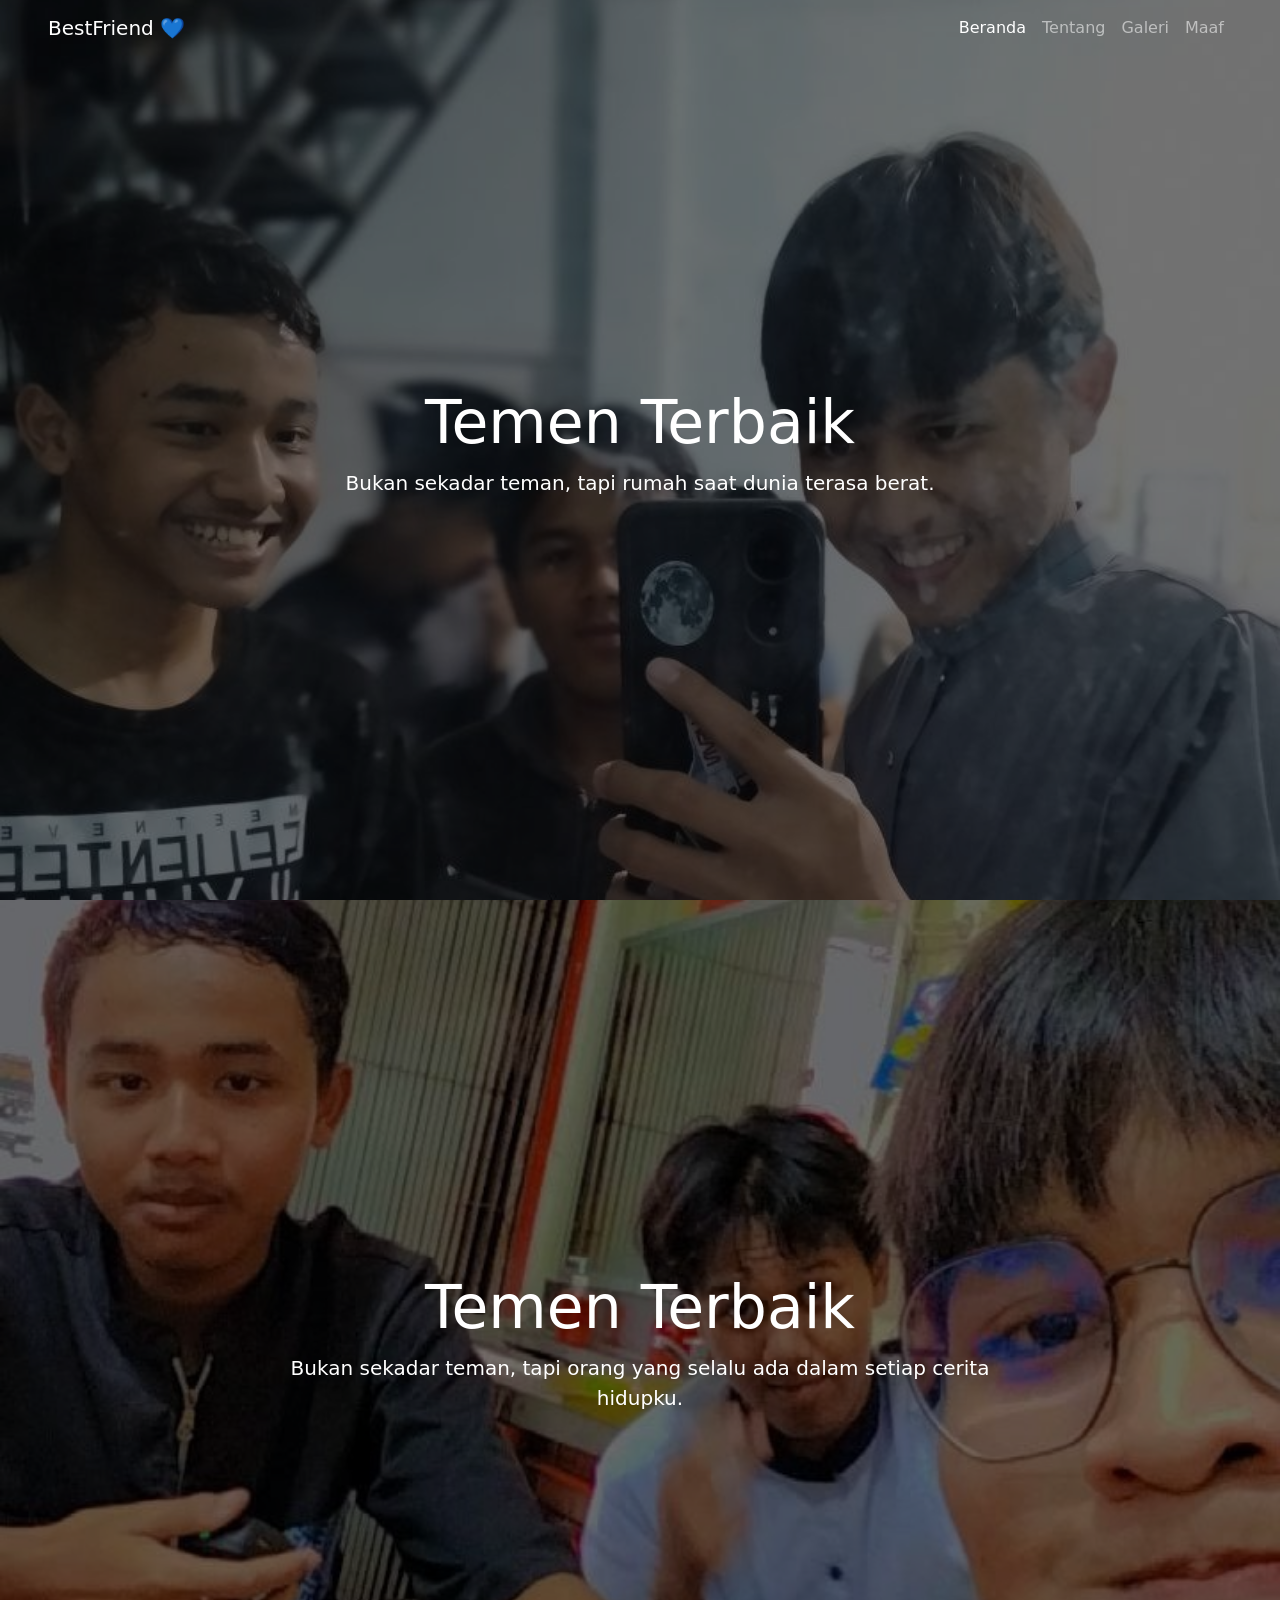
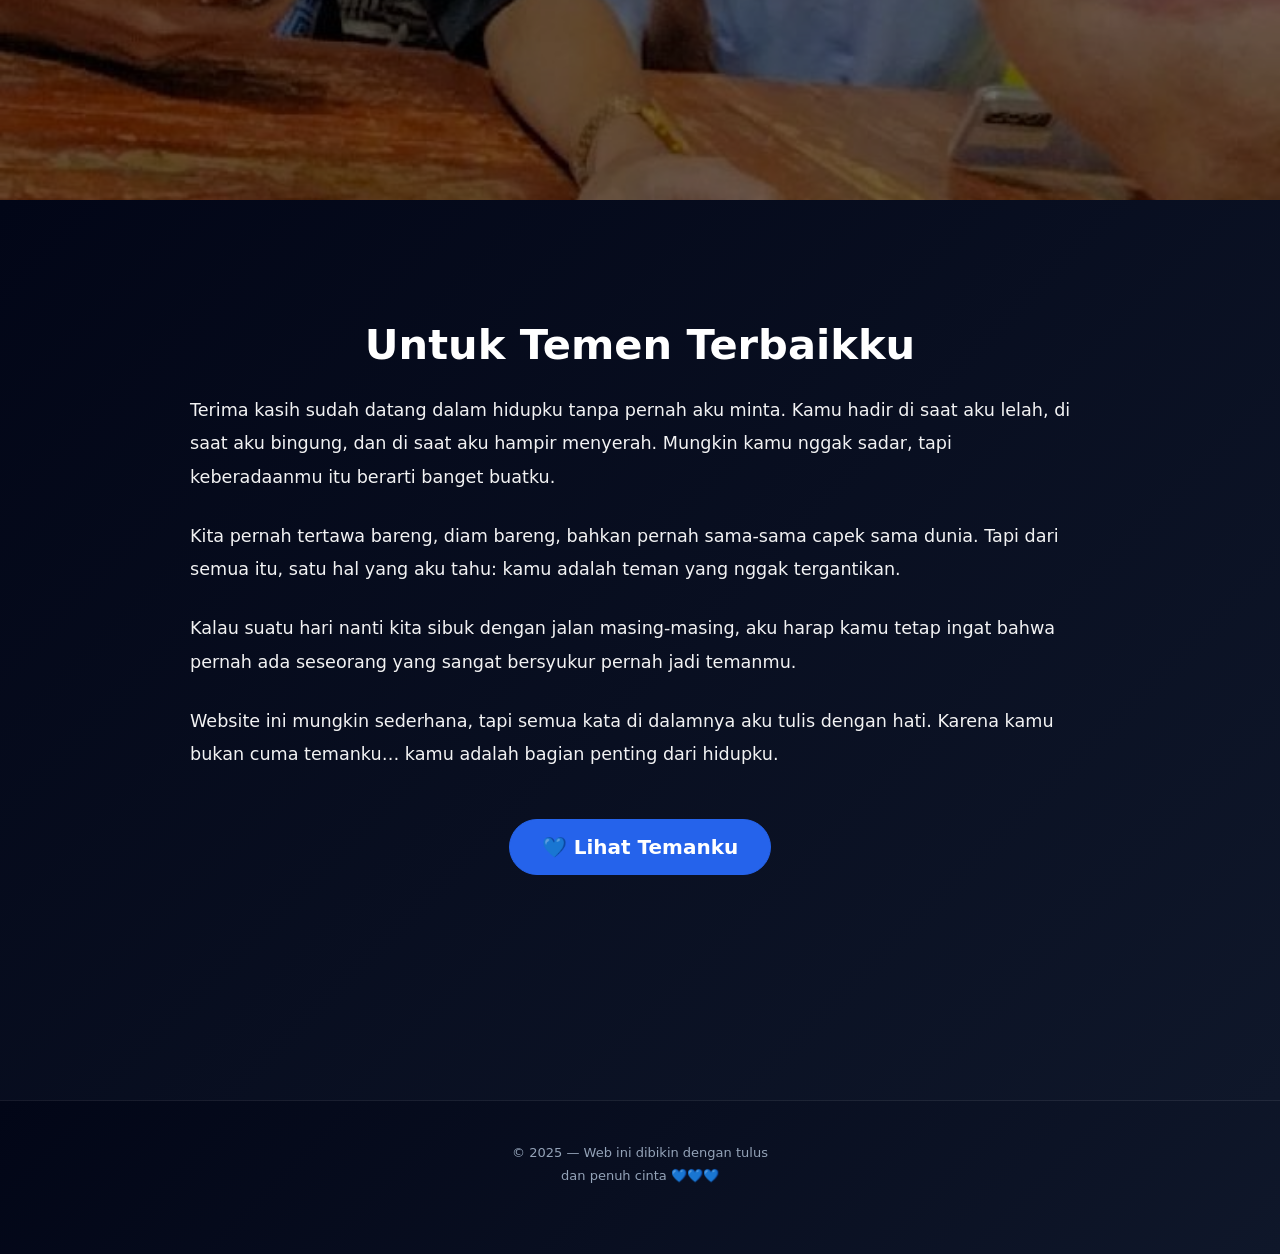
<file: index.html>
<!DOCTYPE html>
<html lang="id">
<head>
  <meta charset="UTF-8">
  <title>BestFriend</title>
  <link rel="icon" type="image/png" href="bear3.jpg">
  <meta name="viewport" content="width=device-width, initial-scale=1">

  <!-- Bootstrap -->
  <link href="https://cdn.jsdelivr.net/npm/bootstrap@5.3.3/dist/css/bootstrap.min.css" rel="stylesheet">

  <!-- CSS -->
  <link rel="stylesheet" href="gaya.css">
  <style>
.footer-note {
  background: linear-gradient(135deg, #020617, #0f172a);
  padding: 40px 20px 50px;
  text-align: center;
  border-top: 1px solid rgba(255,255,255,0.08);
}

.footer-title {
  font-size: 15px;
  font-weight: 600;
  color: #e5e7eb;
  margin-bottom: 8px;
}

.footer-text {
  font-size: 13px;
  line-height: 1.8;
  color: #94a3b8;
}
  </style>
</head>

<body class="home-page">

  <div class="navbar-space"></div>

  <nav class="navbar navbar-expand-lg navbar-dark fixed-top navbar-scrolled">
    <div class="container ps-5">
      <a class="navbar-brand" href="index.html">BestFriend 💙</a>
    </div>
    <div class="collapse navbar-collapse pe-5" id="navbarNav">
      <ul class="navbar-nav ms-auto">
        <li class="nav-item">
          <a class="nav-link active" href="index.html">Beranda</a>
        </li>
        <li class="nav-item">
          <a class="nav-link" href="tentang-aku.php">Tentang</a>
        </li>
        <li class="nav-item">
          <a class="nav-link" href="galery.html">Galeri</a>
        </li>
        <li class="nav-item">
          <a class="nav-link" href="maaf.html">Maaf</a>
        </li>
      </ul>
    </div>
  </nav>

  

  <section class="hero-image">
  <div class="hero-overlay">
    <h1>Temen Terbaik</h1>
    <p>
      Bukan sekadar teman,
      tapi rumah saat dunia terasa berat.
    </p>
  </div>
</section>

<section class="hero2-image">
  <div class="hero-overlay">
    <h1>Temen Terbaik</h1>
    <p>
      Bukan sekadar teman,
      tapi orang yang selalu ada dalam setiap cerita hidupku.
    </p>
  </div>
</section>



<section class="friend-page">
  <div class="container friend-section friend-story">
    <h2 class="mb-4">Untuk Temen Terbaikku</h2>

    <p>
      Terima kasih sudah datang dalam hidupku tanpa pernah aku minta.  
      Kamu hadir di saat aku lelah, di saat aku bingung, dan di saat aku hampir menyerah.  
      Mungkin kamu nggak sadar, tapi keberadaanmu itu berarti banget buatku.
    </p>

    <p>
      Kita pernah tertawa bareng, diam bareng, bahkan pernah sama-sama capek sama dunia.  
      Tapi dari semua itu, satu hal yang aku tahu:  
      kamu adalah teman yang nggak tergantikan.
    </p>

    <p>
      Kalau suatu hari nanti kita sibuk dengan jalan masing-masing,  
      aku harap kamu tetap ingat bahwa  
      pernah ada seseorang yang sangat bersyukur pernah jadi temanmu.
    </p>

    <p>
      Website ini mungkin sederhana,  
      tapi semua kata di dalamnya aku tulis dengan hati.  
      Karena kamu bukan cuma temanku…  
      kamu adalah bagian penting dari hidupku.
    </p>
        <div class="text-center mt-5">
      <a href="temen.php" class="btn btn-primary btn-lg">
        💙 Lihat Temanku
      </a>
    </div>

  </div>
</section>
<!-- Footer -->
<footer class="footer-note">
  
  <p class="footer-text">
    © 2025 — Web ini dibikin dengan tulus<br>
    dan penuh cinta 💙💙💙
  </p>
</footer>








</body>
</html>
</file>
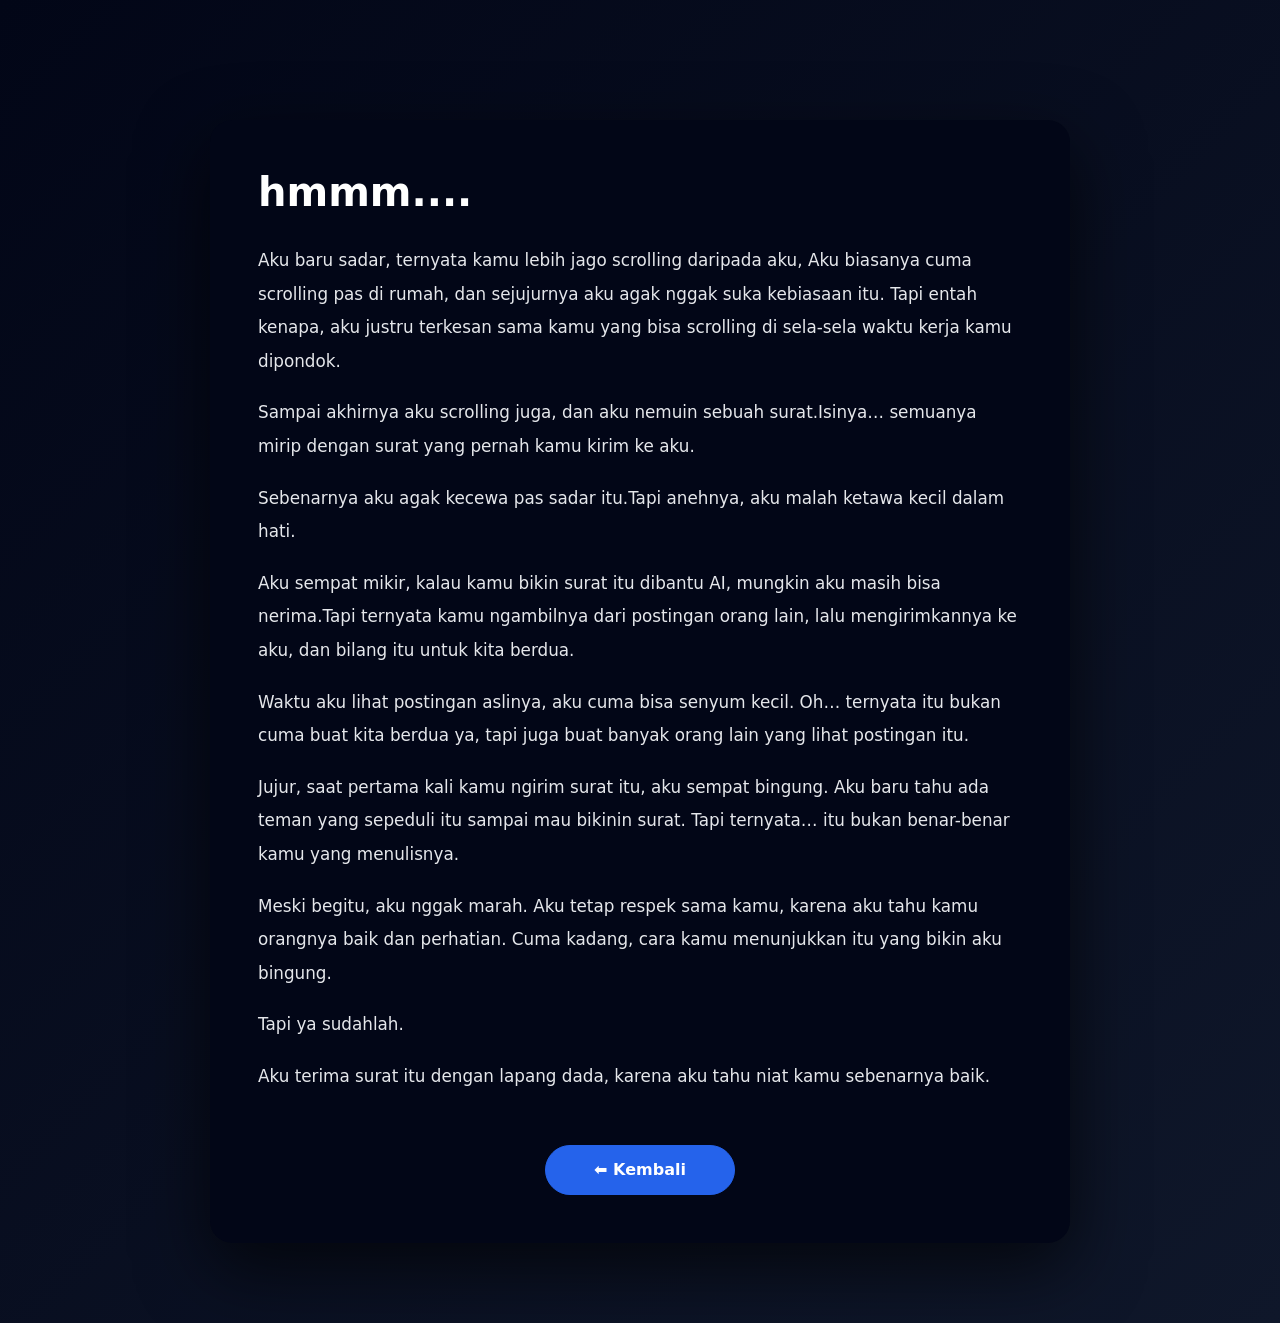
<file: ketahuan.html>
<!DOCTYPE html>
<html lang="id">
<head>
<meta charset="UTF-8">
<title>ketahuan</title>
<link rel="icon" type="image/png" href="bear3.jpg">
<meta name="viewport" content="width=device-width, initial-scale=1">

<link href="https://cdn.jsdelivr.net/npm/bootstrap@5.3.3/dist/css/bootstrap.min.css" rel="stylesheet">

<style>
body{
    min-height:100vh;
    background:linear-gradient(135deg,#020617,#0f172a);
    color:white;
    font-family:system-ui;
}

.wrapper{
    max-width:900px;
    margin:auto;
    padding:120px 20px 80px;
}

.box{
    background:#020617;
    border-radius:22px;
    padding:48px;
    box-shadow:0 25px 70px rgba(0,0,0,.65);
    animation:fadeUp .9s ease;
}

@keyframes fadeUp{
    from{opacity:0; transform:translateY(25px)}
    to{opacity:1; transform:translateY(0)}
}

h1{
    font-weight:700;
    margin-bottom:28px;
}

p{
    line-height:2;
    font-size:1.05rem;
    color:#e5e7eb;
    margin-bottom:18px;
}

.note{
    margin-top:42px;
    font-size:0.95rem;
    color:#94a3b8;
    font-style:italic;
}

.back{
    margin-top:52px;
    text-align:center;
}
/* =========================
   TOMBOL GLOBAL (BIRU)
========================= */
.btn {
  background-color: #2563eb;   /* biru */
  border-color: #2563eb;
  color: white;
}

/* Hover effect */
.btn:hover {
  background-color: #1d4ed8;
  border-color: #1d4ed8;
  color: white;
}

/* Tombol outline jadi biru juga */
.btn-outline-light {
  background-color: #2563eb;
  border-color: #2563eb;
  color: white;
}

.btn-outline-light:hover {
  background-color: #1d4ed8;
  border-color: #1d4ed8;
  color: white;
}
.btn {
  border-radius: 50px;
  padding: 12px 32px;
  font-weight: 600;
  transition: all 0.3s ease;
}

.btn:hover {
  transform: translateY(-3px);
  box-shadow: 0 10px 25px rgba(37, 99, 235, 0.45);
}
</style>
</head>

<body>

<div class="wrapper">
  <div class="box">

    <h1>hmmm....</h1>

    <p>
        Aku baru sadar, ternyata kamu lebih jago scrolling daripada aku,
        Aku biasanya cuma scrolling pas di rumah, dan sejujurnya aku agak nggak suka kebiasaan itu.
        Tapi entah kenapa, aku justru terkesan sama kamu yang bisa scrolling di sela-sela waktu kerja kamu dipondok.
    </p>
    <p>
        Sampai akhirnya aku scrolling juga, dan aku nemuin sebuah surat.Isinya… semuanya mirip dengan surat yang pernah kamu kirim ke aku.
    </p>
    <p>Sebenarnya aku agak kecewa pas sadar itu.Tapi anehnya, aku malah ketawa kecil dalam hati.</p>
    <p>Aku sempat mikir, kalau kamu bikin surat itu dibantu AI, mungkin aku masih bisa nerima.Tapi ternyata kamu ngambilnya dari postingan orang lain, lalu mengirimkannya ke aku, dan bilang itu untuk kita berdua.</p>
    <p>Waktu aku lihat postingan aslinya, aku cuma bisa senyum kecil. Oh… ternyata itu bukan cuma buat kita berdua ya, tapi juga buat banyak orang lain yang lihat postingan itu.</p>
    <p>Jujur, saat pertama kali kamu ngirim surat itu, aku sempat bingung. Aku baru tahu ada teman yang sepeduli itu sampai mau bikinin surat. Tapi ternyata… itu bukan benar-benar kamu yang menulisnya.</p>
    <p>Meski begitu, aku nggak marah. Aku tetap respek sama kamu, karena aku tahu kamu orangnya baik dan perhatian. Cuma kadang, cara kamu menunjukkan itu yang bikin aku bingung.</p>
    <p>Tapi ya sudahlah.</p>
    <p>Aku terima surat itu dengan lapang dada, karena aku tahu niat kamu sebenarnya baik.</p>

    <div class="back">
      <a href="surat.html" class="btn btn-outline-light px-5">
        ⬅️ Kembali
      </a>
    </div>

  </div>
</div>

</body>
</html>
</file>
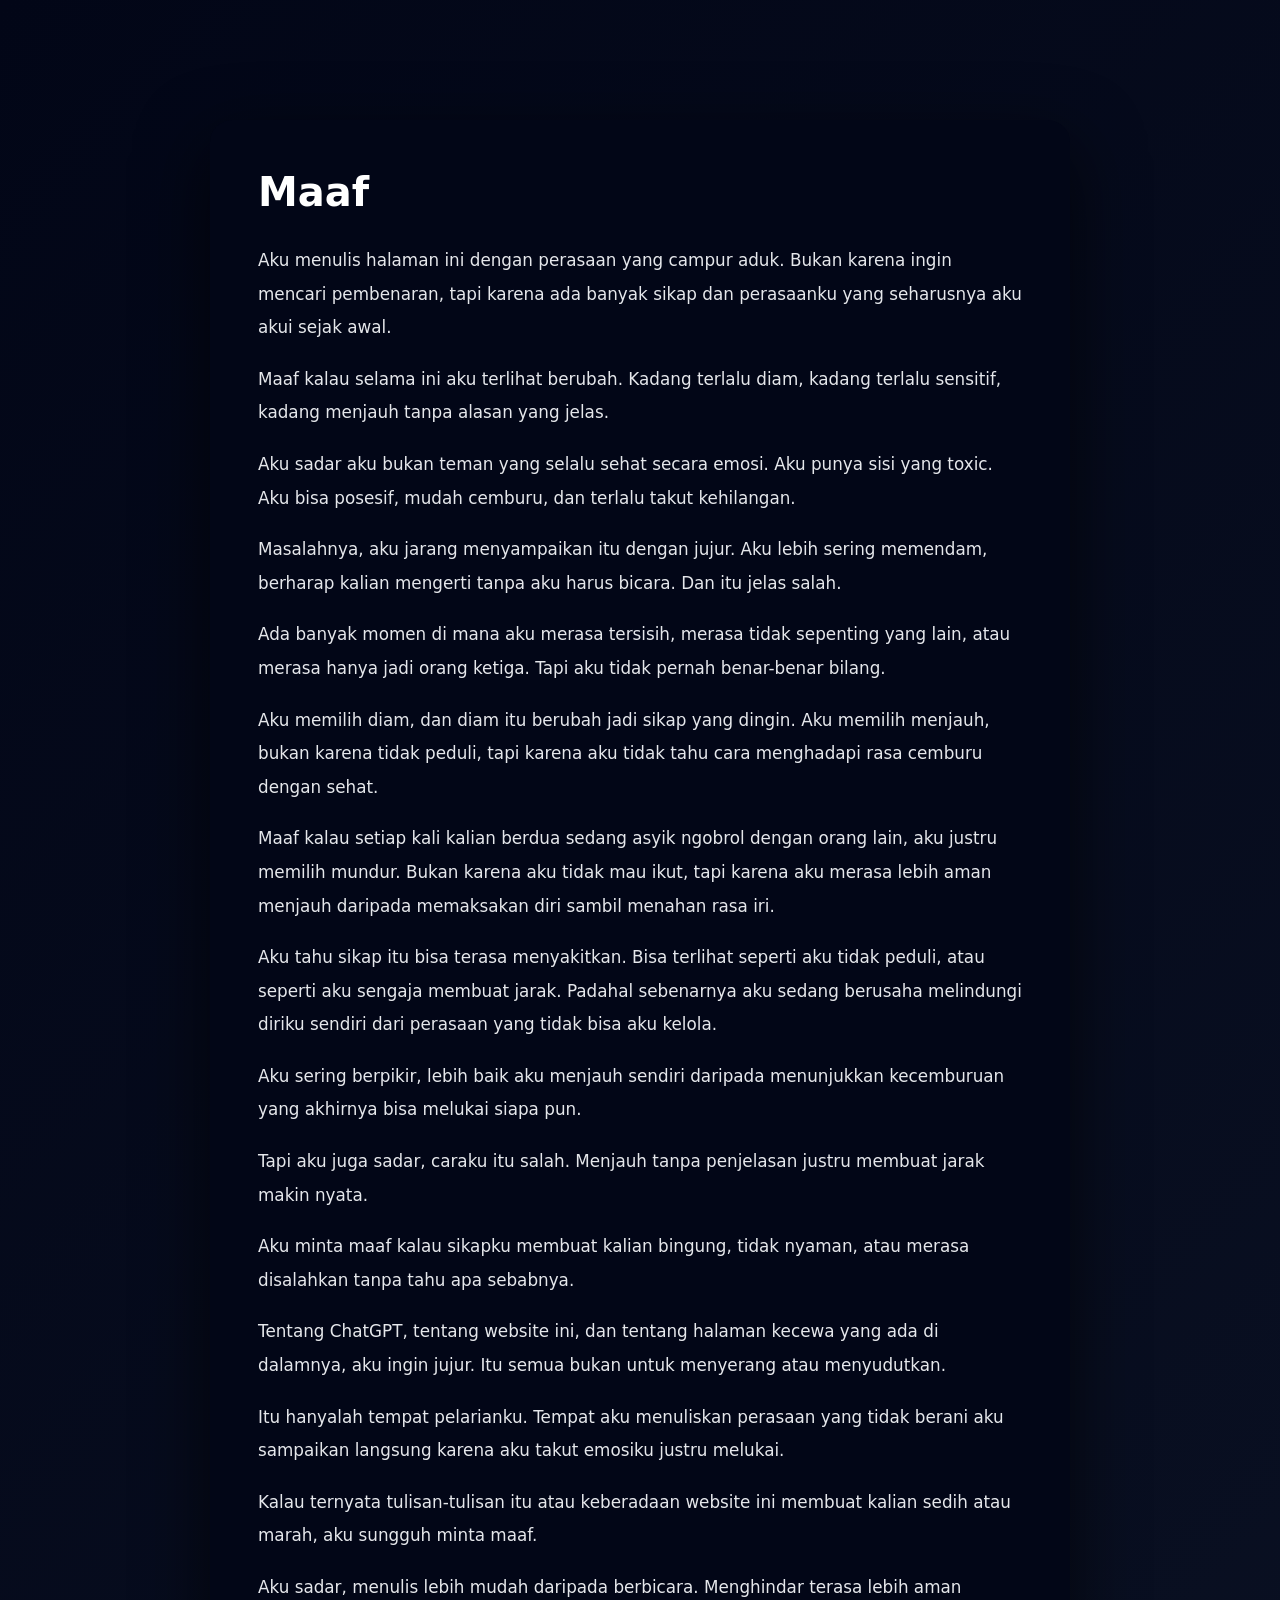
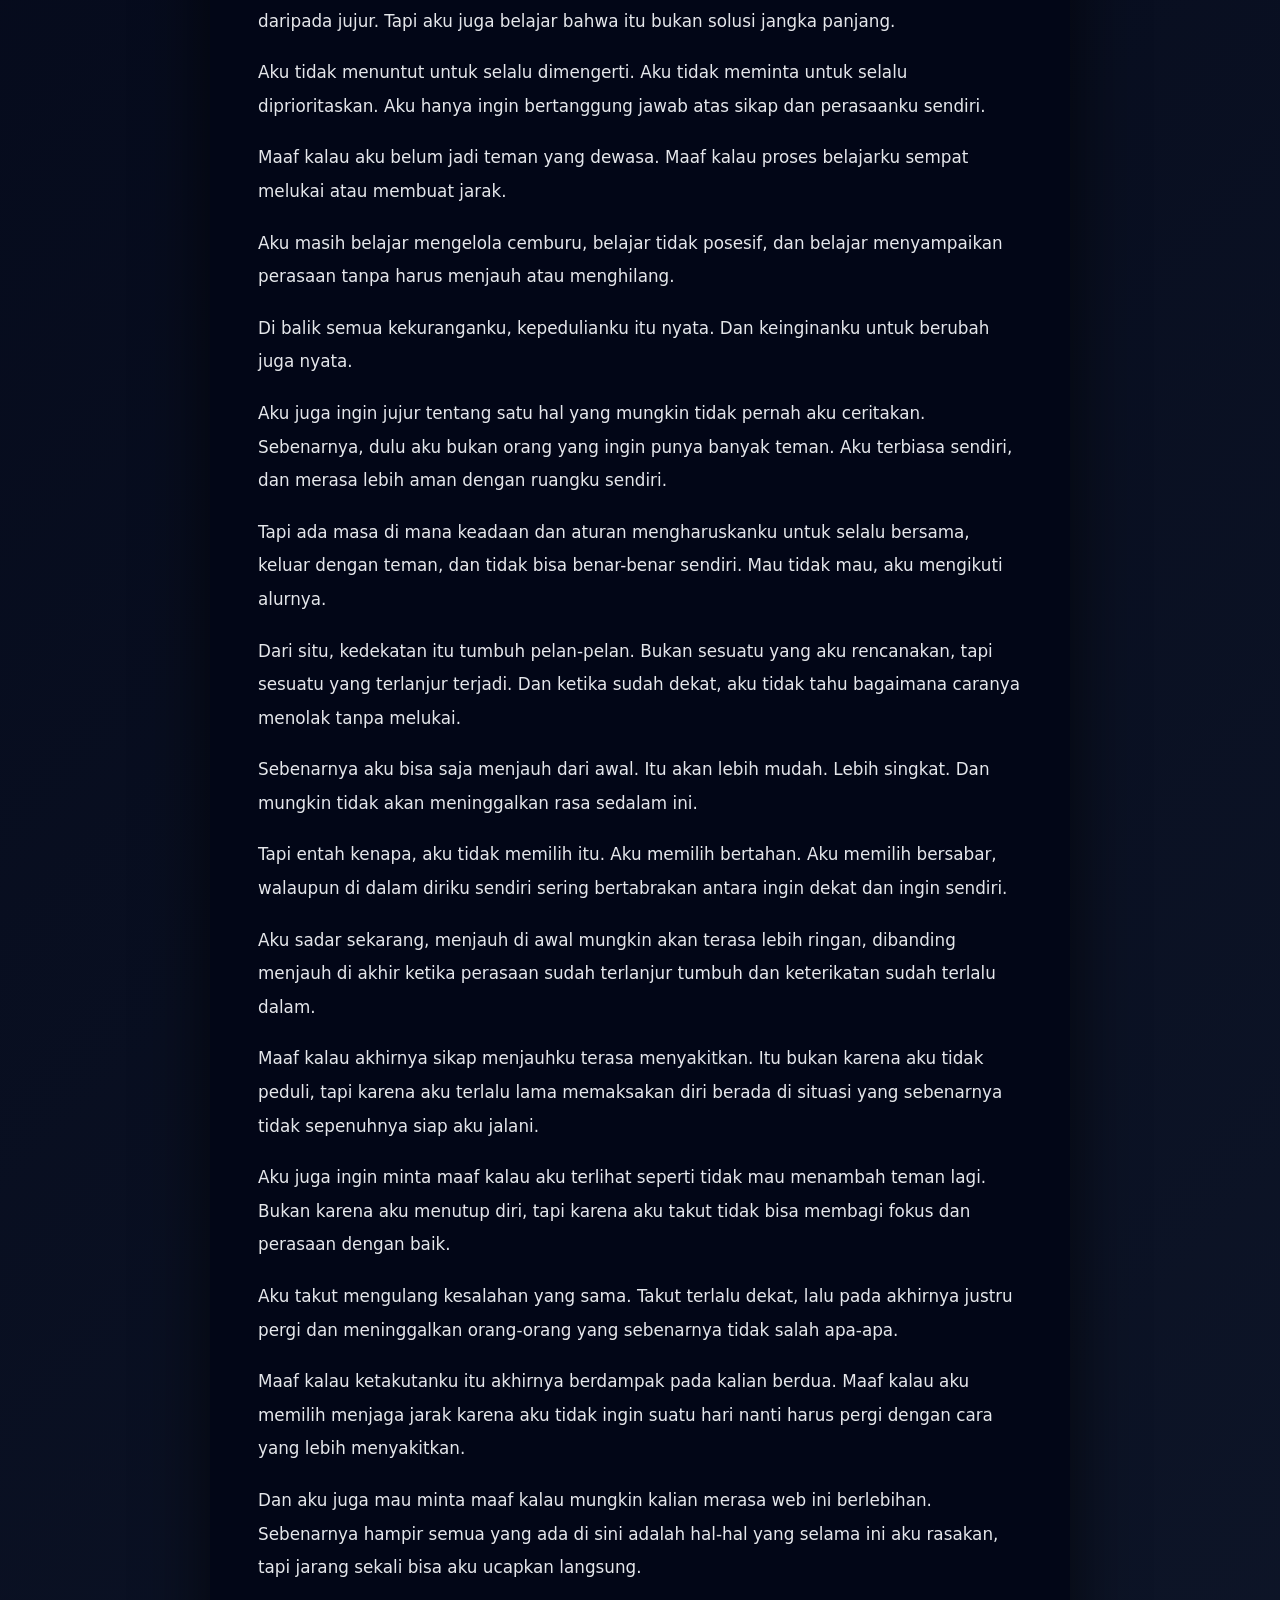
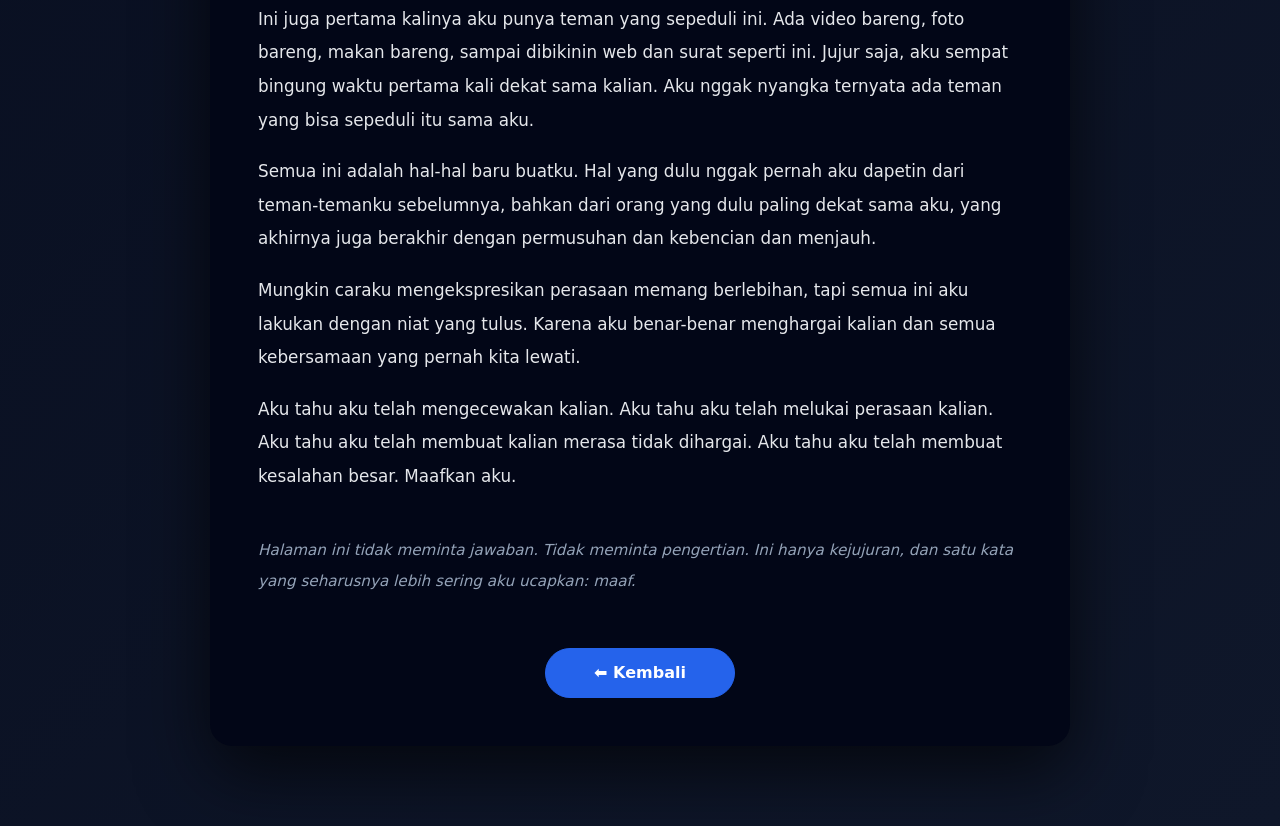
<file: maaf.html>
<!DOCTYPE html>
<html lang="id">
<head>
<meta charset="UTF-8">
<title>Maaf</title>
<link rel="icon" type="image/png" href="bear3.jpg">
<meta name="viewport" content="width=device-width, initial-scale=1">

<link href="https://cdn.jsdelivr.net/npm/bootstrap@5.3.3/dist/css/bootstrap.min.css" rel="stylesheet">

<style>
body{
    min-height:100vh;
    background:linear-gradient(135deg,#020617,#0f172a);
    color:white;
    font-family:system-ui;
}

.wrapper{
    max-width:900px;
    margin:auto;
    padding:120px 20px 80px;
}

.box{
    background:#020617;
    border-radius:22px;
    padding:48px;
    box-shadow:0 25px 70px rgba(0,0,0,.65);
    animation:fadeUp .9s ease;
}

@keyframes fadeUp{
    from{opacity:0; transform:translateY(25px)}
    to{opacity:1; transform:translateY(0)}
}

h1{
    font-weight:700;
    margin-bottom:28px;
}

p{
    line-height:2;
    font-size:1.05rem;
    color:#e5e7eb;
    margin-bottom:18px;
}

.note{
    margin-top:42px;
    font-size:0.95rem;
    color:#94a3b8;
    font-style:italic;
}

.back{
    margin-top:52px;
    text-align:center;
}
/* =========================
   TOMBOL GLOBAL (BIRU)
========================= */
.btn {
  background-color: #2563eb;   /* biru */
  border-color: #2563eb;
  color: white;
}

/* Hover effect */
.btn:hover {
  background-color: #1d4ed8;
  border-color: #1d4ed8;
  color: white;
}

/* Tombol outline jadi biru juga */
.btn-outline-light {
  background-color: #2563eb;
  border-color: #2563eb;
  color: white;
}

.btn-outline-light:hover {
  background-color: #1d4ed8;
  border-color: #1d4ed8;
  color: white;
}
.btn {
  border-radius: 50px;
  padding: 12px 32px;
  font-weight: 600;
  transition: all 0.3s ease;
}

.btn:hover {
  transform: translateY(-3px);
  box-shadow: 0 10px 25px rgba(37, 99, 235, 0.45);
}
</style>
</head>

<body>

<div class="wrapper">
  <div class="box">

    <h1>Maaf</h1>

    <p>
      Aku menulis halaman ini dengan perasaan yang campur aduk.
      Bukan karena ingin mencari pembenaran,
      tapi karena ada banyak sikap dan perasaanku
      yang seharusnya aku akui sejak awal.
    </p>

    <p>
      Maaf kalau selama ini aku terlihat berubah.
      Kadang terlalu diam,
      kadang terlalu sensitif,
      kadang menjauh tanpa alasan yang jelas.
    </p>

    <p>
      Aku sadar aku bukan teman yang selalu sehat secara emosi.
      Aku punya sisi yang toxic.
      Aku bisa posesif,
      mudah cemburu,
      dan terlalu takut kehilangan.
    </p>

    <p>
      Masalahnya, aku jarang menyampaikan itu dengan jujur.
      Aku lebih sering memendam,
      berharap kalian mengerti tanpa aku harus bicara.
      Dan itu jelas salah.
    </p>

    <p>
      Ada banyak momen di mana aku merasa tersisih,
      merasa tidak sepenting yang lain,
      atau merasa hanya jadi orang ketiga.
      Tapi aku tidak pernah benar-benar bilang.
    </p>

    <p>
      Aku memilih diam,
      dan diam itu berubah jadi sikap yang dingin.
      Aku memilih menjauh,
      bukan karena tidak peduli,
      tapi karena aku tidak tahu cara menghadapi rasa cemburu dengan sehat.
    </p>

    <p>
      Maaf kalau setiap kali kalian berdua sedang asyik ngobrol
      dengan orang lain,
      aku justru memilih mundur.
      Bukan karena aku tidak mau ikut,
      tapi karena aku merasa lebih aman menjauh
      daripada memaksakan diri sambil menahan rasa iri.
    </p>

    <p>
      Aku tahu sikap itu bisa terasa menyakitkan.
      Bisa terlihat seperti aku tidak peduli,
      atau seperti aku sengaja membuat jarak.
      Padahal sebenarnya aku sedang berusaha melindungi diriku sendiri
      dari perasaan yang tidak bisa aku kelola.
    </p>

    <p>
      Aku sering berpikir,
      lebih baik aku menjauh sendiri
      daripada menunjukkan kecemburuan
      yang akhirnya bisa melukai siapa pun.
    </p>

    <p>
      Tapi aku juga sadar,
      caraku itu salah.
      Menjauh tanpa penjelasan
      justru membuat jarak makin nyata.
    </p>

    <p>
      Aku minta maaf kalau sikapku membuat kalian bingung,
      tidak nyaman,
      atau merasa disalahkan tanpa tahu apa sebabnya.
    </p>

    <p>
      Tentang ChatGPT,
      tentang website ini,
      dan tentang halaman kecewa yang ada di dalamnya,
      aku ingin jujur.
      Itu semua bukan untuk menyerang atau menyudutkan.
    </p>

    <p>
      Itu hanyalah tempat pelarianku.
      Tempat aku menuliskan perasaan
      yang tidak berani aku sampaikan langsung
      karena aku takut emosiku justru melukai.
    </p>

    <p>
      Kalau ternyata tulisan-tulisan itu
      atau keberadaan website ini
      membuat kalian sedih atau marah,
      aku sungguh minta maaf.
    </p>

    <p>
      Aku sadar,
      menulis lebih mudah daripada berbicara.
      Menghindar terasa lebih aman daripada jujur.
      Tapi aku juga belajar bahwa itu bukan solusi jangka panjang.
    </p>

    <p>
      Aku tidak menuntut untuk selalu dimengerti.
      Aku tidak meminta untuk selalu diprioritaskan.
      Aku hanya ingin bertanggung jawab
      atas sikap dan perasaanku sendiri.
    </p>

    <p>
      Maaf kalau aku belum jadi teman yang dewasa.
      Maaf kalau proses belajarku
      sempat melukai atau membuat jarak.
    </p>

    <p>
      Aku masih belajar mengelola cemburu,
      belajar tidak posesif,
      dan belajar menyampaikan perasaan
      tanpa harus menjauh atau menghilang.
    </p>

    <p>
      Di balik semua kekuranganku,
      kepedulianku itu nyata.
      Dan keinginanku untuk berubah
      juga nyata.
    </p>
    <p>
  Aku juga ingin jujur tentang satu hal yang mungkin tidak pernah aku ceritakan.
  Sebenarnya, dulu aku bukan orang yang ingin punya banyak teman.
  Aku terbiasa sendiri,
  dan merasa lebih aman dengan ruangku sendiri.
</p>

<p>
  Tapi ada masa di mana keadaan dan aturan
  mengharuskanku untuk selalu bersama,
  keluar dengan teman,
  dan tidak bisa benar-benar sendiri.
  Mau tidak mau,
  aku mengikuti alurnya.
</p>

<p>
  Dari situ,
  kedekatan itu tumbuh pelan-pelan.
  Bukan sesuatu yang aku rencanakan,
  tapi sesuatu yang terlanjur terjadi.
  Dan ketika sudah dekat,
  aku tidak tahu bagaimana caranya menolak tanpa melukai.
</p>

<p>
  Sebenarnya aku bisa saja menjauh dari awal.
  Itu akan lebih mudah.
  Lebih singkat.
  Dan mungkin tidak akan meninggalkan rasa sedalam ini.
</p>

<p>
  Tapi entah kenapa,
  aku tidak memilih itu.
  Aku memilih bertahan.
  Aku memilih bersabar,
  walaupun di dalam diriku sendiri sering bertabrakan antara ingin dekat dan ingin sendiri.
</p>

<p>
  Aku sadar sekarang,
  menjauh di awal mungkin akan terasa lebih ringan,
  dibanding menjauh di akhir
  ketika perasaan sudah terlanjur tumbuh
  dan keterikatan sudah terlalu dalam.
</p>

<p>
  Maaf kalau akhirnya sikap menjauhku terasa menyakitkan.
  Itu bukan karena aku tidak peduli,
  tapi karena aku terlalu lama memaksakan diri
  berada di situasi yang sebenarnya tidak sepenuhnya siap aku jalani.
</p>

<p>
  Aku juga ingin minta maaf
  kalau aku terlihat seperti tidak mau menambah teman lagi.
  Bukan karena aku menutup diri,
  tapi karena aku takut tidak bisa membagi fokus dan perasaan dengan baik.
</p>

<p>
  Aku takut mengulang kesalahan yang sama.
  Takut terlalu dekat,
  lalu pada akhirnya justru pergi
  dan meninggalkan orang-orang yang sebenarnya tidak salah apa-apa.
</p>

<p>
  Maaf kalau ketakutanku itu
  akhirnya berdampak pada kalian berdua.
  Maaf kalau aku memilih menjaga jarak
  karena aku tidak ingin suatu hari nanti
  harus pergi dengan cara yang lebih menyakitkan.
</p>
<p>
  Dan aku juga mau minta maaf kalau mungkin kalian merasa web ini berlebihan.
  Sebenarnya hampir semua yang ada di sini adalah hal-hal yang selama ini aku rasakan, tapi jarang sekali bisa aku ucapkan langsung.
</p>
<p>
  Ini juga pertama kalinya aku punya teman yang sepeduli ini.
  Ada video bareng, foto bareng, makan bareng, sampai dibikinin web dan surat seperti ini.
  Jujur saja, aku sempat bingung waktu pertama kali dekat sama kalian.
  Aku nggak nyangka ternyata ada teman yang bisa sepeduli itu sama aku.
</p>
<p>
  Semua ini adalah hal-hal baru buatku.
  Hal yang dulu nggak pernah aku dapetin dari teman-temanku sebelumnya,
  bahkan dari orang yang dulu paling dekat sama aku, yang akhirnya juga berakhir dengan permusuhan dan kebencian dan menjauh.
</p>
<p>
  Mungkin caraku mengekspresikan perasaan memang berlebihan,
  tapi semua ini aku lakukan dengan niat yang tulus.
  Karena aku benar-benar menghargai kalian dan semua kebersamaan yang pernah kita lewati.
</p>
<p>
  Aku tahu aku telah mengecewakan kalian.
  Aku tahu aku telah melukai perasaan kalian.
  Aku tahu aku telah membuat kalian merasa tidak dihargai.
  Aku tahu aku telah membuat kesalahan besar.
  Maafkan aku.
</p>



    <p class="note">
      Halaman ini tidak meminta jawaban.
      Tidak meminta pengertian.
      Ini hanya kejujuran,
      dan satu kata yang seharusnya lebih sering aku ucapkan:
      maaf.
    </p>

    <div class="back">
      <a href="index.php" class="btn btn-outline-light px-5">
        ⬅️ Kembali
      </a>
    </div>

  </div>
</div>

</body>
</html>
</file>
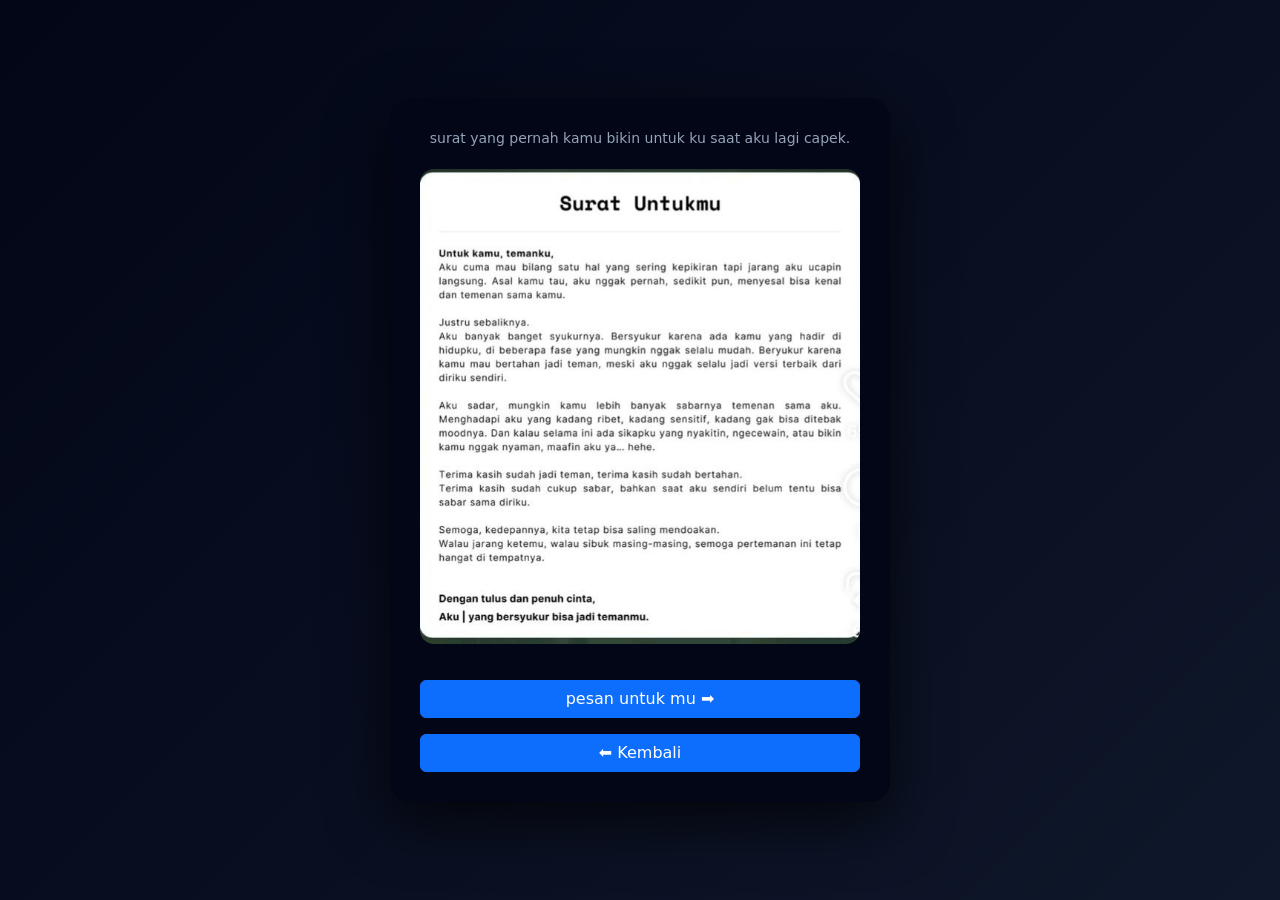
<file: surat.html>
<!DOCTYPE html>
<html lang="id">
<head>
<meta charset="UTF-8">
<title>Surat</title>
<link rel="icon" type="image/png" href="bear3.jpg">
<meta name="viewport" content="width=device-width, initial-scale=1">

<link href="https://cdn.jsdelivr.net/npm/bootstrap@5.3.3/dist/css/bootstrap.min.css" rel="stylesheet">

<style>
body{
    min-height:100vh;
    display:flex;
    align-items:center;
    justify-content:center;
    background:linear-gradient(135deg,#020617,#0f172a);
    color:white;
    font-family:system-ui;
}

.box{
    background:#020617;
    padding:30px;
    border-radius:20px;
    width:100%;
    max-width:500px;
    text-align:center;
    box-shadow:0 20px 60px rgba(0,0,0,.7);
}

.box img{
    width:100%;
    border-radius:14px;
    margin-bottom:20px;
}

.note{
    color:#94a3b8;
    font-size:14px;
    margin-bottom:20px;
}
/* zoom effect */
.zoom-overlay {
    position: fixed;
    inset: 0;
    background: rgba(0,0,0,.75);
    display: none;
    align-items: center;
    justify-content: center;
    z-index: 999;
}

.zoom-overlay img {
    max-width: 90%;
    max-height: 90%;
    width: auto;
    height: auto;
    object-fit: contain;
    border-radius: 16px;
    animation: zoomIn .35s ease;
}


@keyframes zoomIn {
    from {
        transform: scale(.8);
        opacity: 0;
    }
    to {
        transform: scale(1);
        opacity: 1;
    }
}

.zoomable {
    cursor: zoom-in;
    transition: transform .3s ease;
}

.zoomable:hover {
    transform: scale(1.02);
}

</style>
</head>

<body>

<div class="box">

    <p class="note">
        surat yang pernah kamu bikin untuk ku saat aku lagi capek.
    </p>

    <!-- GANTI NAMA GAMBAR DI SINI -->
    <img src="srt.jpg" alt="Surat" class="zoomable" onclick="openZoom(this)">
    
    <a href="ketahuan.html" class="btn btn-primary w-100 mt-3">
        pesan untuk mu ➡️
    </a>

    <a href="qvxn.php" class="btn btn-primary w-100 mt-3">
        ⬅️ Kembali
    </a>
    <div class="zoom-overlay" id="zoomOverlay" onclick="closeZoom()">
        <img id="zoomImage">
    </div>
    <script>
        function openZoom(img) {
            const overlay = document.getElementById("zoomOverlay");
            const zoomImg = document.getElementById("zoomImage");
            zoomImg.src = img.src;overlay.style.display = "flex";
        }

function closeZoom() {
    document.getElementById("zoomOverlay").style.display = "none";
}
</script>


</div>

</body>
</html>
</file>
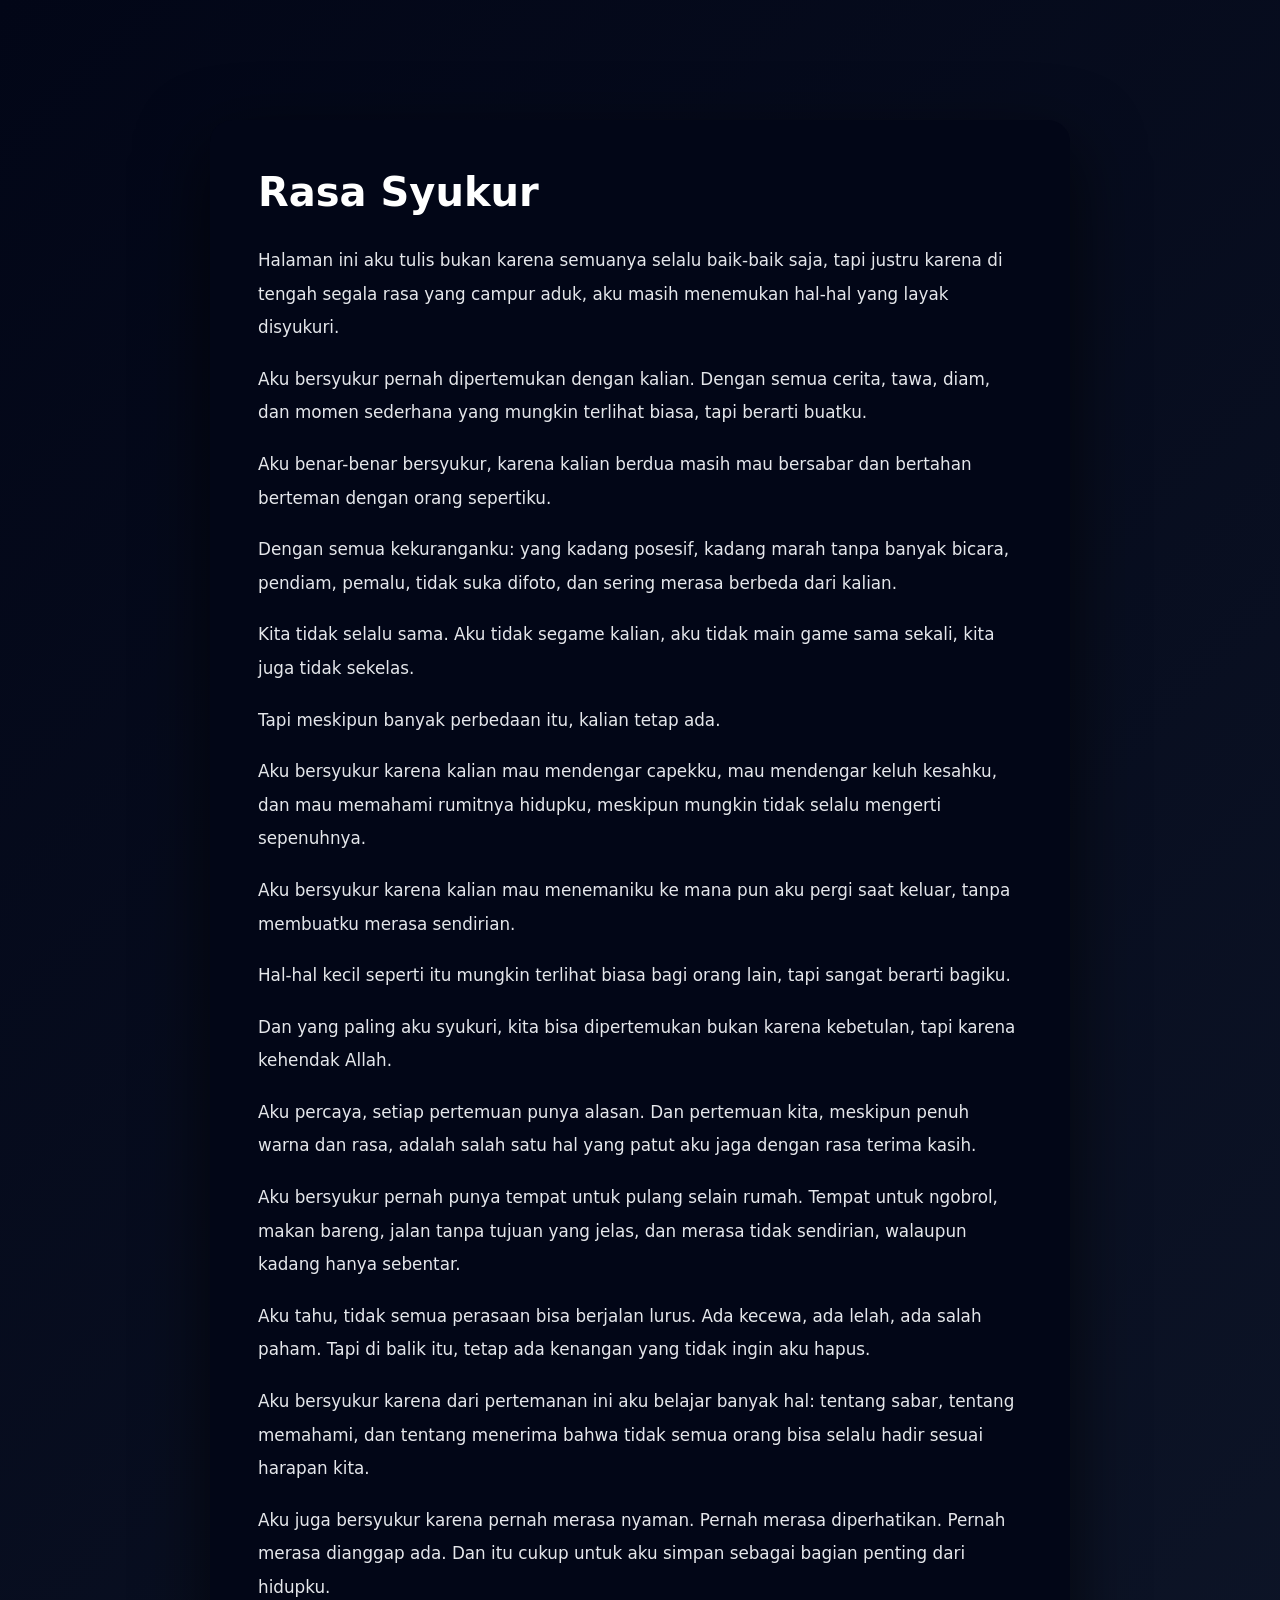
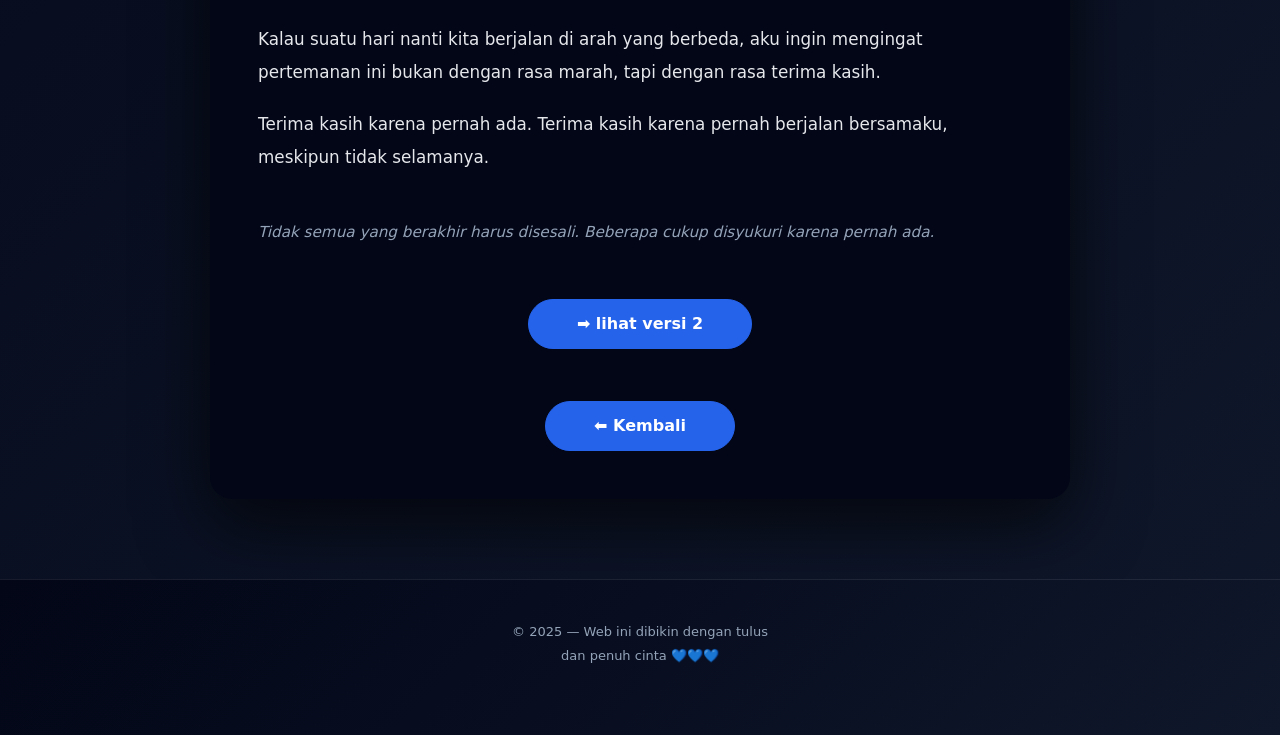
<file: syukur.html>
<!DOCTYPE html>
<html lang="id">
<head>
  <meta charset="UTF-8">
  <title>Syukurku</title>
  <link rel="icon" type="image/png" href="bear3.jpg">
  <meta name="viewport" content="width=device-width, initial-scale=1">

  <!-- Bootstrap -->
  <link href="https://cdn.jsdelivr.net/npm/bootstrap@5.3.3/dist/css/bootstrap.min.css" rel="stylesheet">

  <!-- CSS Utama -->
  <link rel="stylesheet" href="gaya.css">

  <style>
    body{
      min-height:100vh;
      background:linear-gradient(135deg,#020617,#0f172a);
      color:white;
      font-family:system-ui;
    }

    .wrapper{
      max-width:900px;
      margin:auto;
      padding:120px 20px 80px;
    }

    .box{
      background:#020617;
      border-radius:22px;
      padding:48px;
      box-shadow:0 25px 70px rgba(0,0,0,.65);
      animation:fadeUp .9s ease;
    }

    h1{
      font-weight:700;
      margin-bottom:28px;
    }

    p{
      line-height:2;
      font-size:1.05rem;
      color:#e5e7eb;
      margin-bottom:18px;
    }

    .note{
      margin-top:42px;
      font-size:0.95rem;
      color:#94a3b8;
      font-style:italic;
    }

    .back{
      margin-top:52px;
      text-align:center;
    }
    /* =========================
   FOOTER CATATAN SURAT
========================= */
.footer-note {
  background: linear-gradient(135deg, #020617, #0f172a);
  padding: 40px 20px 50px;
  text-align: center;
  border-top: 1px solid rgba(255,255,255,0.08);
}

.footer-title {
  font-size: 15px;
  font-weight: 600;
  color: #e5e7eb;
  margin-bottom: 8px;
}

.footer-text {
  font-size: 13px;
  line-height: 1.8;
  color: #94a3b8;
}

  </style>
</head>

<body>

<div class="wrapper">
  <div class="box">

    <h1>Rasa Syukur</h1>

    <p>
      Halaman ini aku tulis bukan karena semuanya selalu baik-baik saja,
      tapi justru karena di tengah segala rasa yang campur aduk,
      aku masih menemukan hal-hal yang layak disyukuri.
    </p>

    <p>
      Aku bersyukur pernah dipertemukan dengan kalian.
      Dengan semua cerita,
      tawa,
      diam,
      dan momen sederhana yang mungkin terlihat biasa,
      tapi berarti buatku.
    </p>
    <p>
  Aku benar-benar bersyukur,
  karena kalian berdua masih mau bersabar
  dan bertahan berteman dengan orang sepertiku.
</p>

<p>
  Dengan semua kekuranganku:
  yang kadang posesif,
  kadang marah tanpa banyak bicara,
  pendiam,
  pemalu,
  tidak suka difoto,
  dan sering merasa berbeda dari kalian.
</p>

<p>
  Kita tidak selalu sama.
  Aku tidak segame kalian,
  aku tidak main game sama sekali,
  kita juga tidak sekelas.
</p>

<p>
  Tapi meskipun banyak perbedaan itu,
  kalian tetap ada.
</p>

<p>
  Aku bersyukur
  karena kalian mau mendengar capekku,
  mau mendengar keluh kesahku,
  dan mau memahami rumitnya hidupku,
  meskipun mungkin tidak selalu mengerti sepenuhnya.
</p>

<p>
  Aku bersyukur
  karena kalian mau menemaniku
  ke mana pun aku pergi saat keluar,
  tanpa membuatku merasa sendirian.
</p>

<p>
  Hal-hal kecil seperti itu
  mungkin terlihat biasa bagi orang lain,
  tapi sangat berarti bagiku.
</p>

<p>
  Dan yang paling aku syukuri,
  kita bisa dipertemukan
  bukan karena kebetulan,
  tapi karena kehendak Allah.
</p>

<p>
  Aku percaya,
  setiap pertemuan punya alasan.
  Dan pertemuan kita,
  meskipun penuh warna dan rasa,
  adalah salah satu hal yang patut aku jaga
  dengan rasa terima kasih.
</p>


    <p>
      Aku bersyukur pernah punya tempat
      untuk pulang selain rumah.
      Tempat untuk ngobrol,
      makan bareng,
      jalan tanpa tujuan yang jelas,
      dan merasa tidak sendirian,
      walaupun kadang hanya sebentar.
    </p>

    <p>
      Aku tahu,
      tidak semua perasaan bisa berjalan lurus.
      Ada kecewa,
      ada lelah,
      ada salah paham.
      Tapi di balik itu,
      tetap ada kenangan yang tidak ingin aku hapus.
    </p>

    <p>
      Aku bersyukur
      karena dari pertemanan ini
      aku belajar banyak hal:
      tentang sabar,
      tentang memahami,
      dan tentang menerima bahwa
      tidak semua orang bisa selalu hadir
      sesuai harapan kita.
    </p>

    <p>
      Aku juga bersyukur
      karena pernah merasa nyaman.
      Pernah merasa diperhatikan.
      Pernah merasa dianggap ada.
      Dan itu cukup untuk aku simpan
      sebagai bagian penting dari hidupku.
    </p>

    <p>
      Kalau suatu hari nanti
      kita berjalan di arah yang berbeda,
      aku ingin mengingat pertemanan ini
      bukan dengan rasa marah,
      tapi dengan rasa terima kasih.
    </p>

    <p>
      Terima kasih
      karena pernah ada.
      Terima kasih
      karena pernah berjalan bersamaku,
      meskipun tidak selamanya.
    </p>

    <p class="note">
      Tidak semua yang berakhir harus disesali.
      Beberapa cukup disyukuri karena pernah ada.
    </p>
    <div class="back">
      <a href="syukur2.html" class="btn btn-outline-light px-5">
        ➡️ lihat versi 2
      </a>
    </div>

    <div class="back">
      <a href="tentang-aku.php" class="btn btn-outline-light px-5">
        ⬅️ Kembali
      </a>
    </div>

  </div>
</div>

<!-- Footer -->
<footer class="footer-note">
  
  <p class="footer-text">
    © 2025 — Web ini dibikin dengan tulus<br>
    dan penuh cinta 💙💙💙
  </p>
</footer>

</body>
</html>
</file>
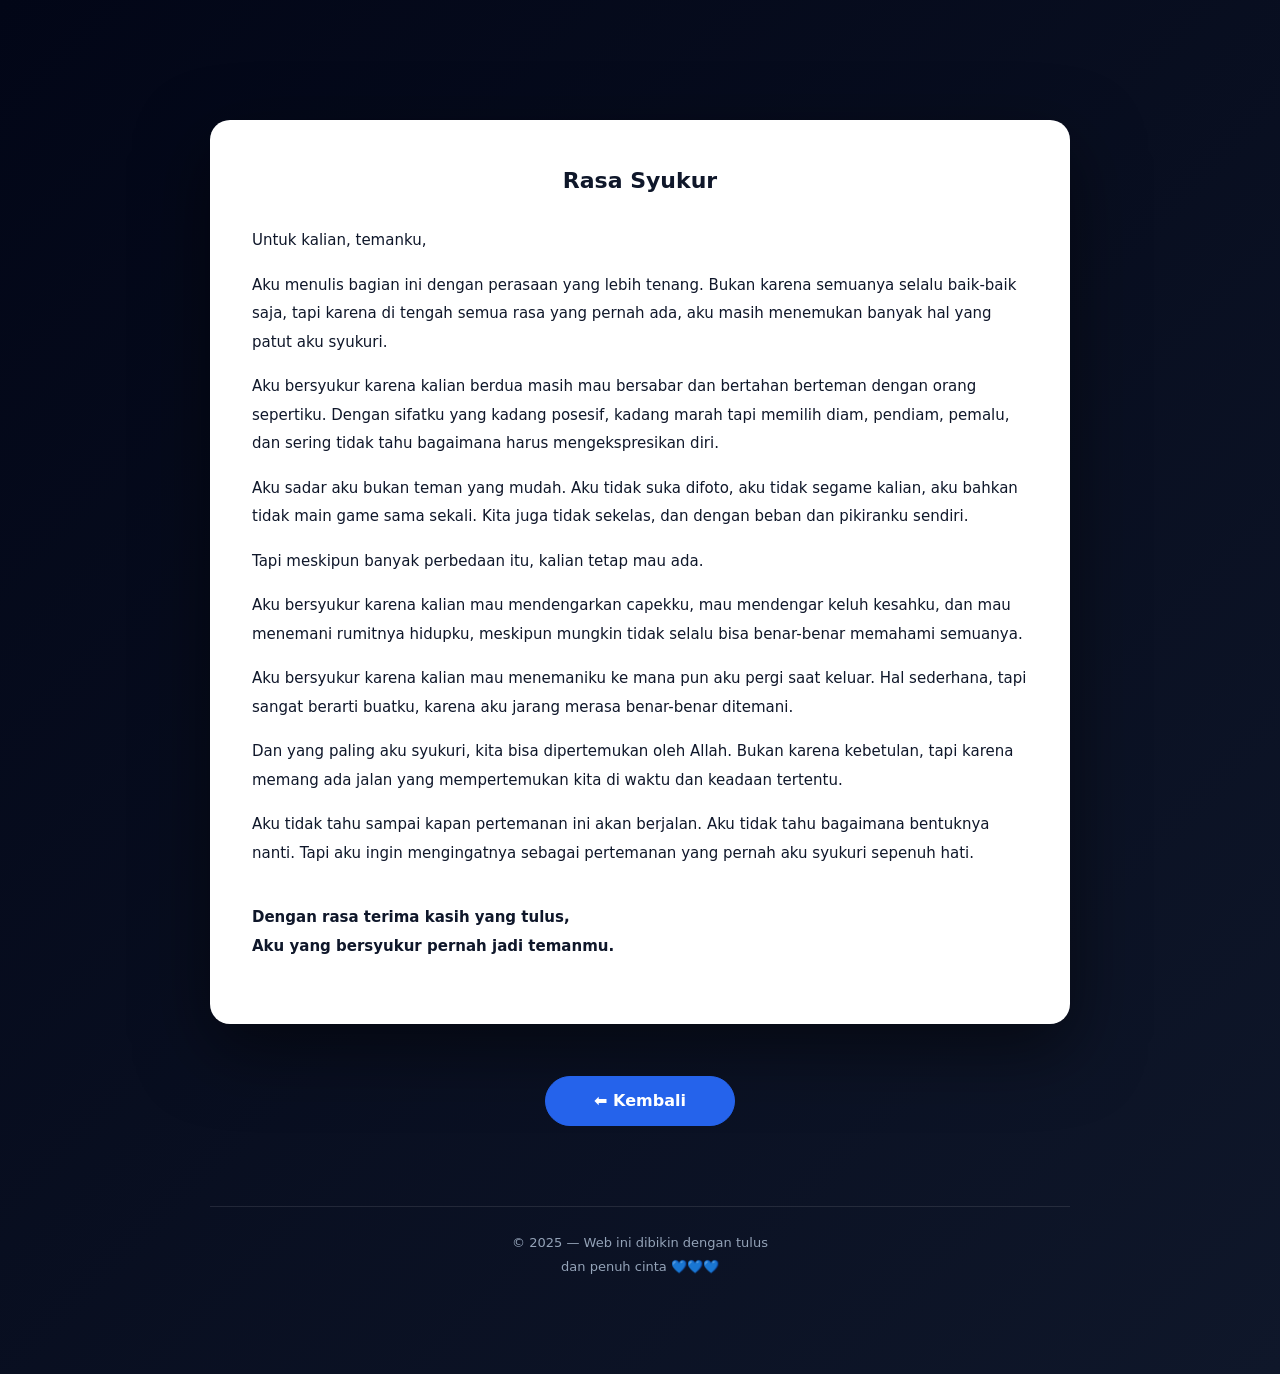
<file: syukur2.html>
<!DOCTYPE html>
<html lang="id">
<head>
<meta charset="UTF-8">
<title>Syukurku</title>
<link rel="icon" type="image/png" href="bear3.jpg">
<meta name="viewport" content="width=device-width, initial-scale=1">

<!-- Bootstrap -->
<link href="https://cdn.jsdelivr.net/npm/bootstrap@5.3.3/dist/css/bootstrap.min.css" rel="stylesheet">
<!-- Bootstrap -->
  
  <!-- CSS Utama -->
  <link rel="stylesheet" href="gaya.css">

<style>
body{
    min-height:100vh;
    background:linear-gradient(135deg,#020617,#0f172a);
    font-family:system-ui;
    color:#e5e7eb;
}

.wrapper{
    max-width:900px;
    margin:auto;
    padding:120px 20px 80px;
}

.letter{
    background:#ffffff;
    color:#0f172a;
    border-radius:20px;
    padding:48px 42px;
    box-shadow:0 25px 70px rgba(0,0,0,.5);
    animation:fadeUp .9s ease;
}

@keyframes fadeUp{
    from{opacity:0; transform:translateY(25px)}
    to{opacity:1; transform:translateY(0)}
}

.letter h1{
    text-align:center;
    font-size:22px;
    font-weight:700;
    margin-bottom:32px;
}

.letter p{
    font-size:15px;
    line-height:1.9;
    margin-bottom:16px;
}

.signature{
    margin-top:36px;
    font-weight:600;
}

.footer-note{
    margin-top:80px;
    text-align:center;
    padding-top:24px;
    border-top:1px solid rgba(255,255,255,0.1);
}

.footer-note p{
    font-size:13px;
    color:#94a3b8;
    line-height:1.8;
}
.back{
      margin-top:52px;
      text-align:center;
    }
</style>
</head>

<body>

<div class="wrapper">

  <div class="letter">

    <h1>Rasa Syukur</h1>

    <p>Untuk kalian, temanku,</p>

    <p>
      Aku menulis bagian ini dengan perasaan yang lebih tenang.
      Bukan karena semuanya selalu baik-baik saja,
      tapi karena di tengah semua rasa yang pernah ada,
      aku masih menemukan banyak hal yang patut aku syukuri.
    </p>

    <p>
      Aku bersyukur karena kalian berdua masih mau bersabar
      dan bertahan berteman dengan orang sepertiku.
      Dengan sifatku yang kadang posesif,
      kadang marah tapi memilih diam,
      pendiam, pemalu,
      dan sering tidak tahu bagaimana harus mengekspresikan diri.
    </p>

    <p>
      Aku sadar aku bukan teman yang mudah.
      Aku tidak suka difoto,
      aku tidak segame kalian,
      aku bahkan tidak main game sama sekali.
      Kita juga tidak sekelas,
      dan
      dengan beban dan pikiranku sendiri.
    </p>

    <p>
      Tapi meskipun banyak perbedaan itu,
      kalian tetap mau ada.
    </p>

    <p>
      Aku bersyukur karena kalian mau mendengarkan capekku,
      mau mendengar keluh kesahku,
      dan mau menemani rumitnya hidupku,
      meskipun mungkin tidak selalu bisa benar-benar memahami semuanya.
    </p>

    <p>
      Aku bersyukur karena kalian mau menemaniku
      ke mana pun aku pergi saat keluar.
      Hal sederhana,
      tapi sangat berarti buatku,
      karena aku jarang merasa benar-benar ditemani.
    </p>

    <p>
      Dan yang paling aku syukuri,
      kita bisa dipertemukan oleh Allah.
      Bukan karena kebetulan,
      tapi karena memang ada jalan
      yang mempertemukan kita
      di waktu dan keadaan tertentu.
    </p>

    <p>
      Aku tidak tahu sampai kapan pertemanan ini akan berjalan.
      Aku tidak tahu bagaimana bentuknya nanti.
      Tapi aku ingin mengingatnya
      sebagai pertemanan yang pernah aku syukuri sepenuh hati.
    </p>

    <p class="signature">
      Dengan rasa terima kasih yang tulus,<br>
      Aku yang bersyukur pernah jadi temanmu.
    </p>

  </div>
  <div class="back">
      <a href="syukur.html" class="btn btn-outline-light px-5">
        ⬅️ Kembali
      </a>
    </div>

  <div class="footer-note">
    <p>
      © 2025 — Web ini dibikin dengan tulus<br>
      dan penuh cinta 💙💙💙
    </p>
  </div>

</div>

</body>
</html>
</file>
<file: gaya.css>
/* RESET AMAN */
* {
  margin: 0;
  padding: 0;
  box-sizing: border-box;
}

/* NAVBAR FIXED (BIAR TIDAK NINDIH) */
body {
  
}

/* HERO PERTAMA */
.hero-image {
    
  height: 100vh;
  background-image: url('konco.jpg');
  background-size: cover;
  background-position: center;
  background-repeat: no-repeat;
  position: relative;

  display: flex;
  align-items: center;
  justify-content: center;
}

/* HERO KEDUA */
.hero2-image {
  
  height: 100vh;
  background-image: url('fotbar2.jpeg');
  background-size: cover;
  background-position: center;
  background-repeat: no-repeat;
  position: relative;

  display: flex;
  align-items: center;
  justify-content: center;
}

/* OVERLAY (TETAP SAMA) */
.hero-overlay {
  position: absolute;
  inset: 0;
  background: rgba(0,0,0,0.55);

  display: flex;
  flex-direction: column;
  align-items: center;
  justify-content: center;

  text-align: center;
  color: white;
  padding: 20px;
}

/* TEKS (UKURAN TIDAK DIUBAH) */
.hero-overlay h1 {
  font-size: 60px;
  font-weight: 80px;
  margin-bottom: 10px;
}

.hero-overlay p {
  font-size: 20px;
  max-width: 700px;
}
/* =========================
   TOMBOL GLOBAL (BIRU)
========================= */
.btn {
  background-color: #2563eb;   /* biru */
  border-color: #2563eb;
  color: white;
}

/* Hover effect */
.btn:hover {
  background-color: #1d4ed8;
  border-color: #1d4ed8;
  color: white;
}

/* Tombol outline jadi biru juga */
.btn-outline-light {
  background-color: #2563eb;
  border-color: #2563eb;
  color: white;
}

.btn-outline-light:hover {
  background-color: #1d4ed8;
  border-color: #1d4ed8;
  color: white;
}
.btn {
  border-radius: 50px;
  padding: 12px 32px;
  font-weight: 600;
  transition: all 0.3s ease;
}

.btn:hover {
  transform: translateY(-3px);
  box-shadow: 0 10px 25px rgba(37, 99, 235, 0.45);
}
/* =========================
   HALAMAN TEMEN 1
========================= */
.friend-page {
  background: linear-gradient(135deg, #020617, #0f172a);
  color: white;
  min-height: 100vh;
  
}
.friend-section {
  padding: 120px 0 80px;
}
.friend-section h2 {
  font-size: clamp(2rem, 5vw, 2.6rem);
  font-weight: 700;
  text-align: center;
}
.friend-story p {
  max-width: 900px;
  margin: 0 auto 1.6rem;
  font-size: clamp(1rem, 3.5vw, 1.1rem);
  line-height: 1.9;
  opacity: 0.95;
}
.footer {
  background: linear-gradient(135deg, #020617, #0f172a);
  color: white;
}
</file>
